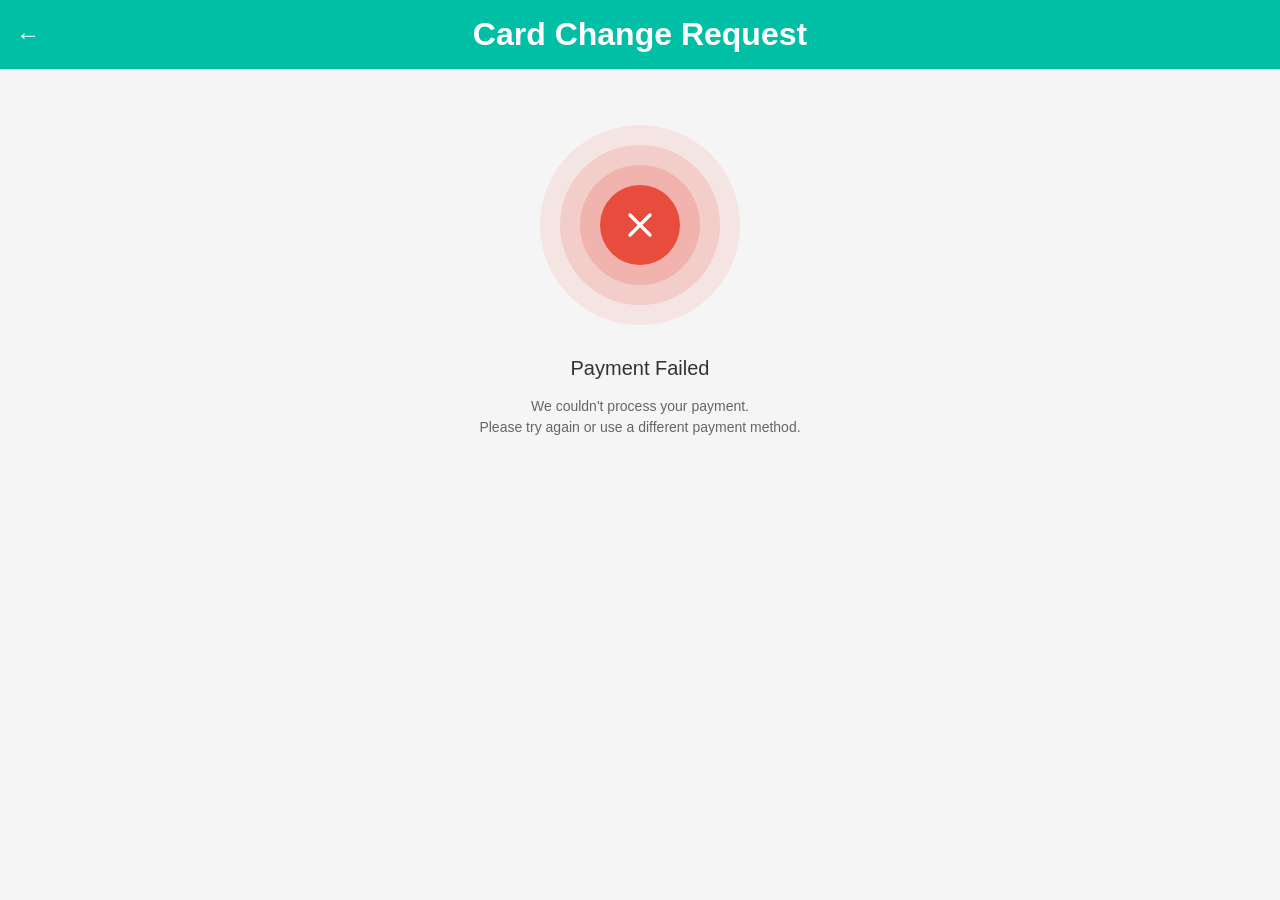
<file: trie_payments/www/payment-failed/index.html>
<!DOCTYPE html>
<html lang="en">
<head>
    <meta charset="UTF-8">
    <meta name="viewport" content="width=device-width, initial-scale=1.0">
    <title>Payment Failed</title>
    <style>
        * {
            margin: 0;
            padding: 0;
            box-sizing: border-box;
            font-family: -apple-system, BlinkMacSystemFont, 'Segoe UI', Roboto, Oxygen, Ubuntu, Cantarell, sans-serif;
        }

        body {
            background: #f5f5f5;
        }

        .header {
            background: #00BFA5;
            color: white;
            padding: 16px;
            position: relative;
            text-align: center;
        }

        .back-button {
            position: absolute;
            left: 16px;
            top: 50%;
            transform: translateY(-50%);
            color: white;
            text-decoration: none;
            font-size: 24px;
        }

        .container {
            max-width: 100%;
            margin: 0 auto;
            padding: 24px;
            text-align: center;
        }

        /* Updated failed circle styling */
        .failed-circle-container {
            width: 200px;
            height: 200px;
            margin: 32px auto;
            position: relative;
        }

        .failed-circle-outer {
            position: absolute;
            width: 200px;
            height: 200px;
            border-radius: 50%;
            background: rgba(231, 76, 60, 0.1);
        }

        .failed-circle-middle {
            position: absolute;
            width: 160px;
            height: 160px;
            top: 20px;
            left: 20px;
            border-radius: 50%;
            background: rgba(231, 76, 60, 0.15);
        }

        .failed-circle-inner {
            position: absolute;
            width: 120px;
            height: 120px;
            top: 40px;
            left: 40px;
            border-radius: 50%;
            background: rgba(231, 76, 60, 0.2);
        }

        .failed-icon {
            position: absolute;
            width: 80px;
            height: 80px;
            top: 60px;
            left: 60px;
            background: #e74c3c;
            border-radius: 50%;
            display: flex;
            align-items: center;
            justify-content: center;
        }

        .failed-icon svg {
            width: 40px;
            height: 40px;
            stroke: white;
            stroke-width: 2;
        }

        .title {
            font-size: 20px;
            color: #333;
            margin: 16px 0;
            font-weight: 500;
        }

        .message {
            color: #666;
            margin: 16px 0;
            line-height: 1.5;
            font-size: 14px;
        }

        .retry-button {
            background: #00BFA5;
            color: white;
            border: none;
            padding: 16px 32px;
            border-radius: 24px;
            font-size: 16px;
            margin-top: 24px;
            cursor: pointer;
            transition: background-color 0.3s;
            font-weight: 500;
        }

        .retry-button:hover {
            background: #00A693;
        }
    </style>
</head>
<body>
    <div class="header">
        <a href="/" class="back-button">←</a>
        <h1>Card Change Request</h1>
    </div>

    <div class="container">
        <!-- Updated failed circle structure -->
        <div class="failed-circle-container">
            <div class="failed-circle-outer"></div>
            <div class="failed-circle-middle"></div>
            <div class="failed-circle-inner"></div>
            <div class="failed-icon">
                <svg viewBox="0 0 24 24" fill="none" stroke="white" stroke-linecap="round" stroke-linejoin="round">
                    <line x1="18" y1="6" x2="6" y2="18"></line>
                    <line x1="6" y1="6" x2="18" y2="18"></line>
                </svg>
            </div>
        </div>

        <h2 class="title">Payment Failed</h2>
        <p class="message">We couldn't process your payment.<br>Please try again or use a different payment method.</p>

        <!-- <button onclick="retryPayment()" class="retry-button">Try Again</button> -->
    </div>

    <script>
        function retryPayment() {
            const urlParams = new URLSearchParams(window.location.search);
            const orderId = urlParams.get('order_number');
            
            // Call your payment retry endpoint
            // frappe.call({
            //     method: 'your_app.your_app.payment.retry_payment',
            //     args: {
            //         'order_number': orderId
            //     },
            //     callback: function(r) {
            //         if (r.message && r.message.url) {
            //             window.location.href = r.message.url;
            //         }
            //     }
            // });
        }
    </script>
</body>
</html>
</file>
